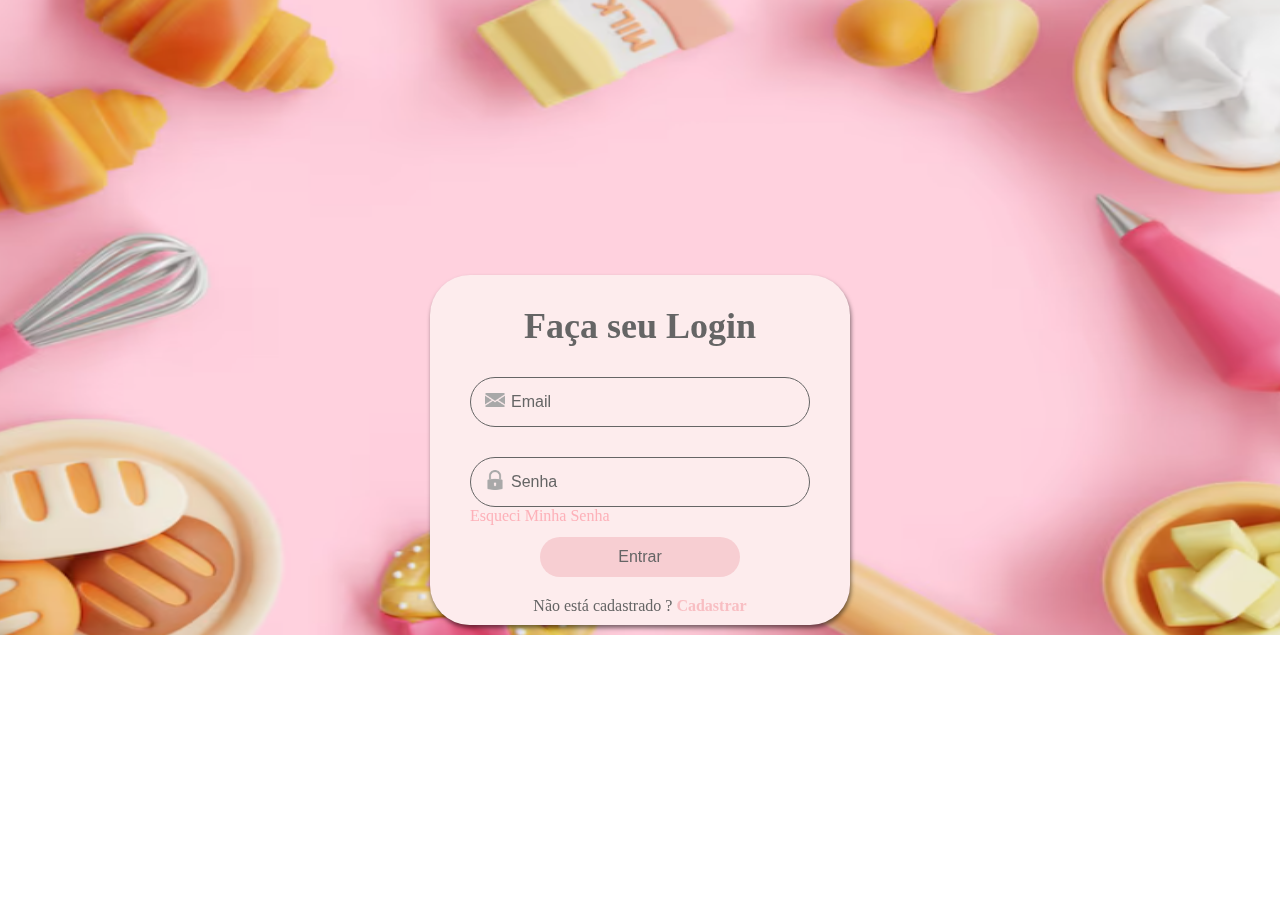
<file: CODIGOS/Projeto_uninove/index.html>
<!DOCTYPE html>
<html lang="pt-br">
<head>
    <meta charset="UTF-8">
    <meta name="viewport" content="width=device-width, initial-scale=1.0">
    <link rel="stylesheet" href="style.css">
    <title>Projeto bolo</title>
</head>
<body>
    
    <div class="container">
        <form>
            <h1>Faça seu Login</h1>
            <div class="input-container">
                <input placeholder="Email" type="email" required>
                <img width="20" height="20" src="img/email.png">
            </div>

            <div class="input-container">
                <input placeholder="Senha" type="password" required>
                <img width="20" height="20" src="img/cadeado.png">
                <a href="#">Esqueci Minha Senha</a>
            </div>
            <button type="submit" class="submit-button" >Entrar</button>

            <div class="register-link">
                <p>Não está cadastrado ? <a href="#">Cadastrar</a></p>
            </div>

        </form>



    </div>
</body>
</html>
</file>
<file: CODIGOS/Projeto_uninove/style.css>
* {
    margin: 0;
    padding: 0;
    box-sizing: border-box;
}

body {
    background-image: url('img/fundo.png');
    background-repeat: no-repeat;
    background-position: center 0px;
    background-size: 1370px 635px;
    min-height: 100vh;
    display: flex;
    align-items: center;
    justify-content: center;
}


.container {
    width: 420px;
    height: 350px;
    background-color: #fdeced;
    border: 2px;
    backdrop-filter: blur(100px);
    border-radius: 40px;
    padding: 30px 40px;
    box-shadow: 1px 3px 4px rgba(0, 0, 0, 0.5);
    
}

h1 {
    font-size: 36px;
    text-align: center;
    color: #656565;
}

.input-container{
    position: relative;
    width: 100%;
    height: 50px;
    margin: 30px 0;
}

.input-container input {
    width: 100%;
    height: 100%;
    background: transparent;
    border: none;
    outline: none;
    border: 1px solid #656565;
    border-radius: 50px;
    font-size: 16px;
    color: #656565;
    padding: 20px 45px 20px 40px;
}

.input-container input::placeholder{
    color: #656565;
}

.input-container img{
    position: absolute;
    right: 305px;
    top: 20%;
    margin-top: 3px;
}
 
.input-container a {
    font-size: 16px;
    margin-top: 5px;
    color:#fdb1b9;
    text-decoration: none;
}

.input-container a:hover{
    text-decoration: underline;
}

.submit-button {
    width: 100%; /* Ajuste a largura para ocupar 100% do contêiner */
    max-width: 200px; /* Opcional: define uma largura máxima */
    height: 40px;
    background-color: #f7ced2;
    border: none;
    border-radius: 40px;
    color: #656565;
    font-weight: 500;
    margin-top: 24px;
    cursor: pointer;
    outline: none;
    font-size: 16px;
    display: block; /* Garante que o botão seja um bloco */
    margin-left: auto;
    margin-right: auto; /* Centraliza horizontalmente */
}


.submit-button:hover{
    background-color: #ffbabff3;
    
}

.register-link  {
    text-align: center;
    margin: 20px 0;
}

.register-link p {
    font-size: 16px;
    color: #656565;
    font-weight: 500;
   
  
}
.register-link p a{
    font-size: 16px;
    color: #f8bcc0f3;
    font-weight: 700;
    text-decoration: none;
 

}

.register-link p a:hover{
    text-decoration: underline;
}
</file>
